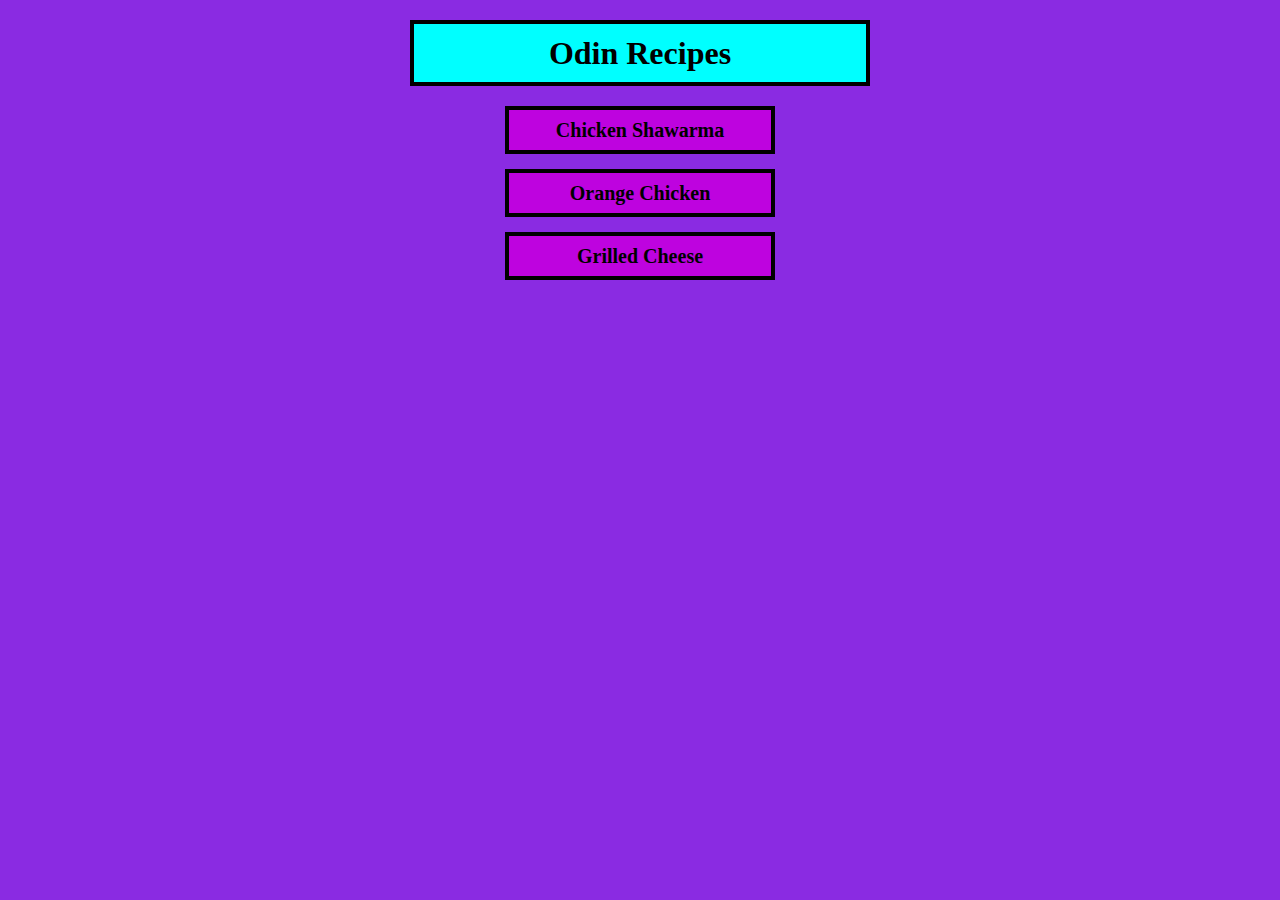
<file: index.html>
<!DOCTYPE html>

<html lang="en">
    <head>
        <meta charset="utf-8">
        <title>Odin Recipes</title>
        <link rel="stylesheet", href="style.css">
    </head>

    <body>
        <div class="recipe-page">
            <h1>Odin Recipes</h1>
            <div class="page-content">
                <ul>
                    <li><a href="recipes/chicken_shawarma.html">Chicken Shawarma</a></li>
                    <li><a href="recipes/orange_chicken.html">Orange Chicken</a></li>
                    <li><a href="recipes/grilled_cheese.html">Grilled Cheese</a></li>
                </ul>
            <div>
        </div>
    </body>
</html>
</file>
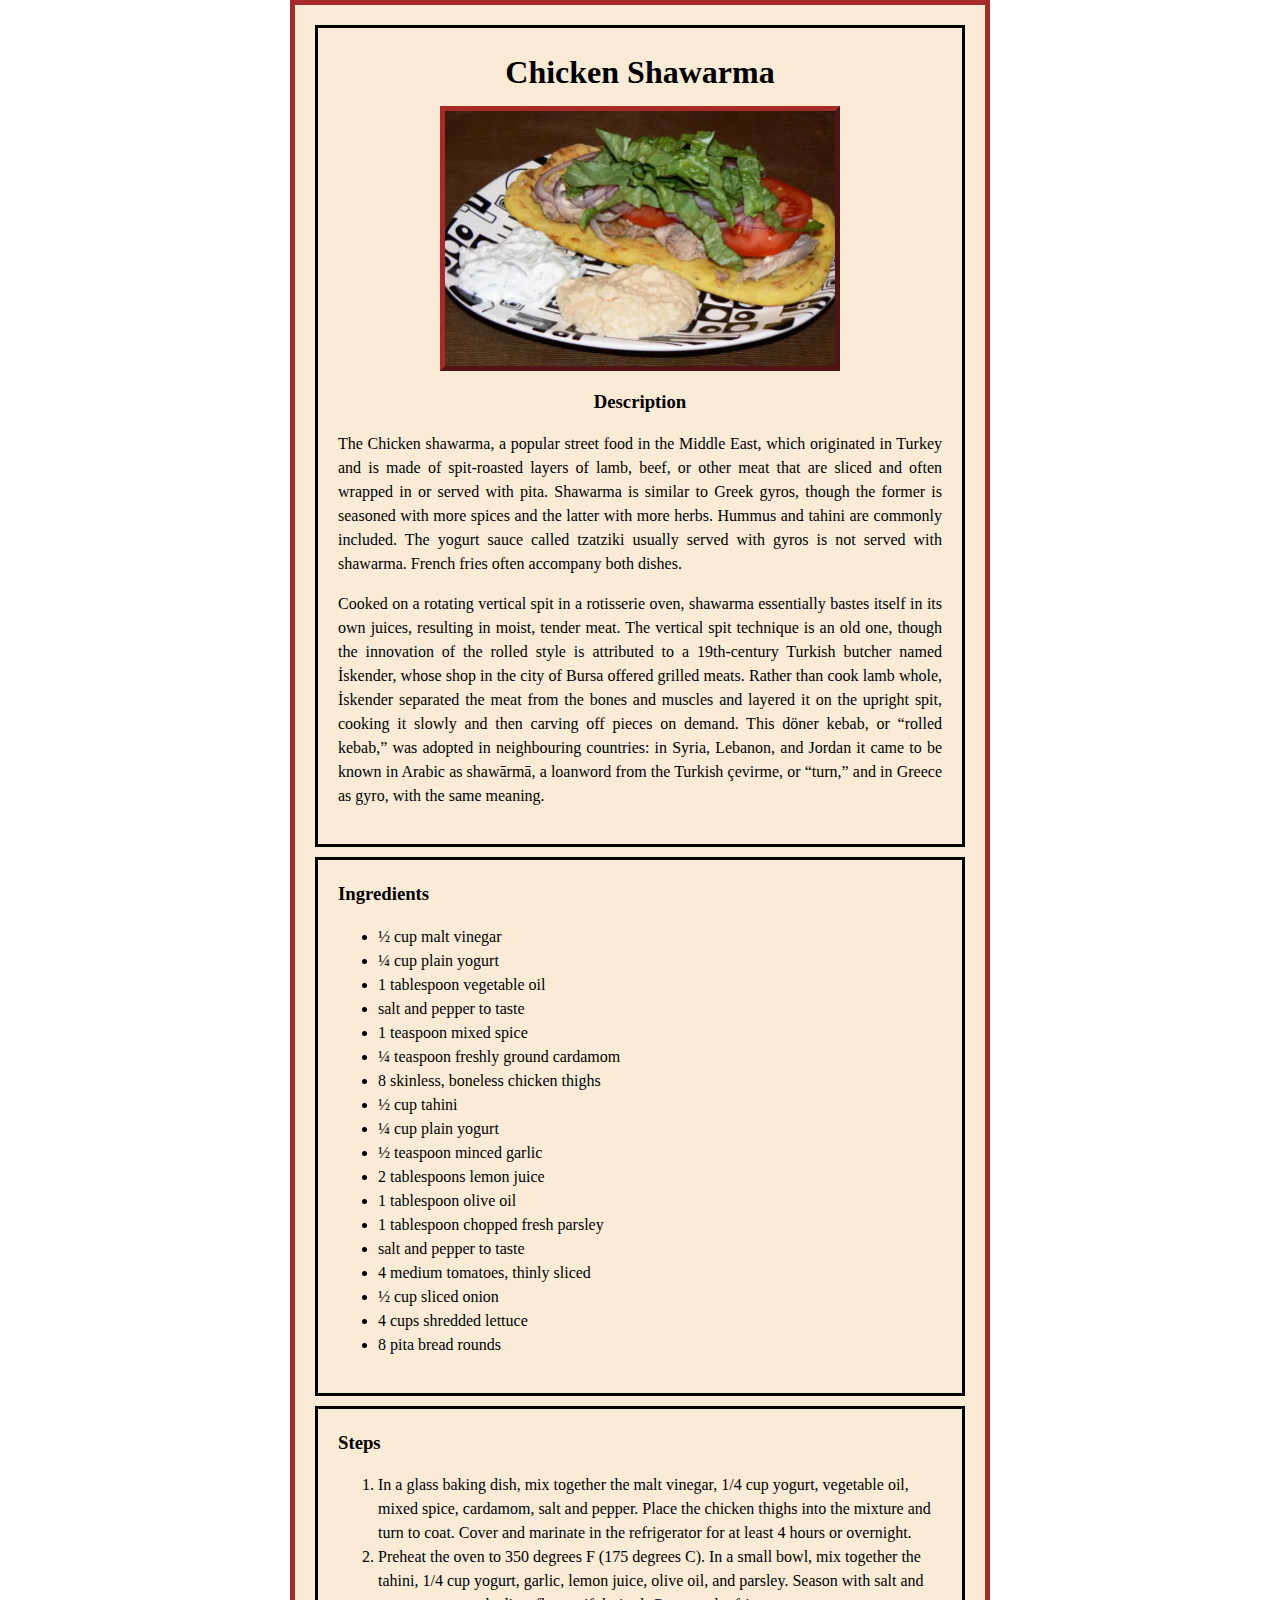
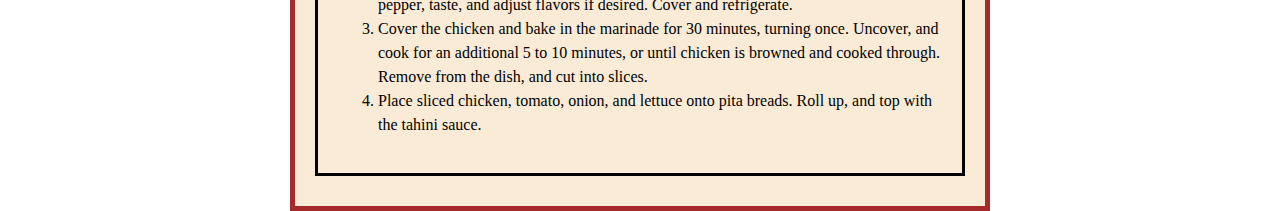
<file: recipes/chicken_shawarma.html>
<!DOCTYPE html>

<html lang="en">
<head>
    <meta charset="UTF-8">
    <title>Chicken Shawarma</title>
    <link rel="stylesheet" href="styles_1.css">
</head>
<body>
    <div class="recipe-page">
        <section class="top section">
            <h1>Chicken Shawarma</h1>
            <img src="../images/chicken_shawarma.webp">
            <h3>Description</h3>
            <div id="description-body">
                <p>The Chicken shawarma, a popular street food in the Middle East, 
                        which originated in Turkey and is made of spit-roasted layers of lamb, beef, 
                        or other meat that are sliced and often wrapped in or served with pita. 
                        Shawarma is similar to Greek gyros, though the former is seasoned with more spices and the latter with more herbs. 
                        Hummus and tahini are commonly included. 
                        The yogurt sauce called tzatziki usually served with gyros is not served with shawarma. French fries often accompany both dishes.</p>
                <p>Cooked on a rotating vertical spit in a rotisserie oven, 
                        shawarma essentially bastes itself in its own juices, resulting in moist, tender meat. 
                        The vertical spit technique is an old one, though the innovation of the rolled style is attributed to a 19th-century Turkish butcher named İskender, 
                        whose shop in the city of Bursa offered grilled meats. Rather than cook lamb whole, İskender separated the meat from the bones and muscles and layered it on the upright spit, 
                        cooking it slowly and then carving off pieces on demand. This döner kebab, or “rolled kebab,” was adopted in neighbouring countries: in Syria, Lebanon, and Jordan it came to be known in Arabic as shawārmā, 
                        a loanword from the Turkish çevirme, or “turn,” and in Greece as gyro, with the same meaning.</p>
            </div>        
        </section>
        <section class="middle section"> 
            <h3>Ingredients</h3>
            <ul>
                <li>½ cup malt vinegar</li>
                <li>¼ cup plain yogurt</li>
                <li>1 tablespoon vegetable oil</li>
                <li>salt and pepper to taste</li>
                <li>1 teaspoon mixed spice</li>
                <li>¼ teaspoon freshly ground cardamom</li>
                <li>8 skinless, boneless chicken thighs</li>
                <li>½ cup tahini</li>
                <li>¼ cup plain yogurt</li>
                <li>½ teaspoon minced garlic</li>
                <li>2 tablespoons lemon juice</li>
                <li>1 tablespoon olive oil</li>
                <li>1 tablespoon chopped fresh parsley</li>
                <li>salt and pepper to taste</li>   
                <li>4 medium tomatoes, thinly sliced</li>
                <li>½ cup sliced onion</li>
                <li>4 cups shredded lettuce</li>
                <li>8 pita bread rounds</li>
            </ul>
        </section>
        <section class="bottom section">
            <h3>Steps</h3>
            <ol>
                <li>In a glass baking dish, mix together the malt vinegar, 1/4 cup yogurt, vegetable oil, mixed spice, cardamom, salt and pepper. Place the chicken thighs into the mixture and turn to coat. Cover and marinate in the refrigerator for at least 4 hours or overnight.</li>
                <li>Preheat the oven to 350 degrees F (175 degrees C). In a small bowl, mix together the tahini, 1/4 cup yogurt, garlic, lemon juice, olive oil, and parsley. Season with salt and pepper, taste, and adjust flavors if desired. Cover and refrigerate.</li>
                <li>Cover the chicken and bake in the marinade for 30 minutes, turning once. Uncover, and cook for an additional 5 to 10 minutes, or until chicken is browned and cooked through. Remove from the dish, and cut into slices.</li>
                <li>Place sliced chicken, tomato, onion, and lettuce onto pita breads. Roll up, and top with the tahini sauce.</li>
            </ol>
        </section>
    </div>
</body>
</html>
</file>
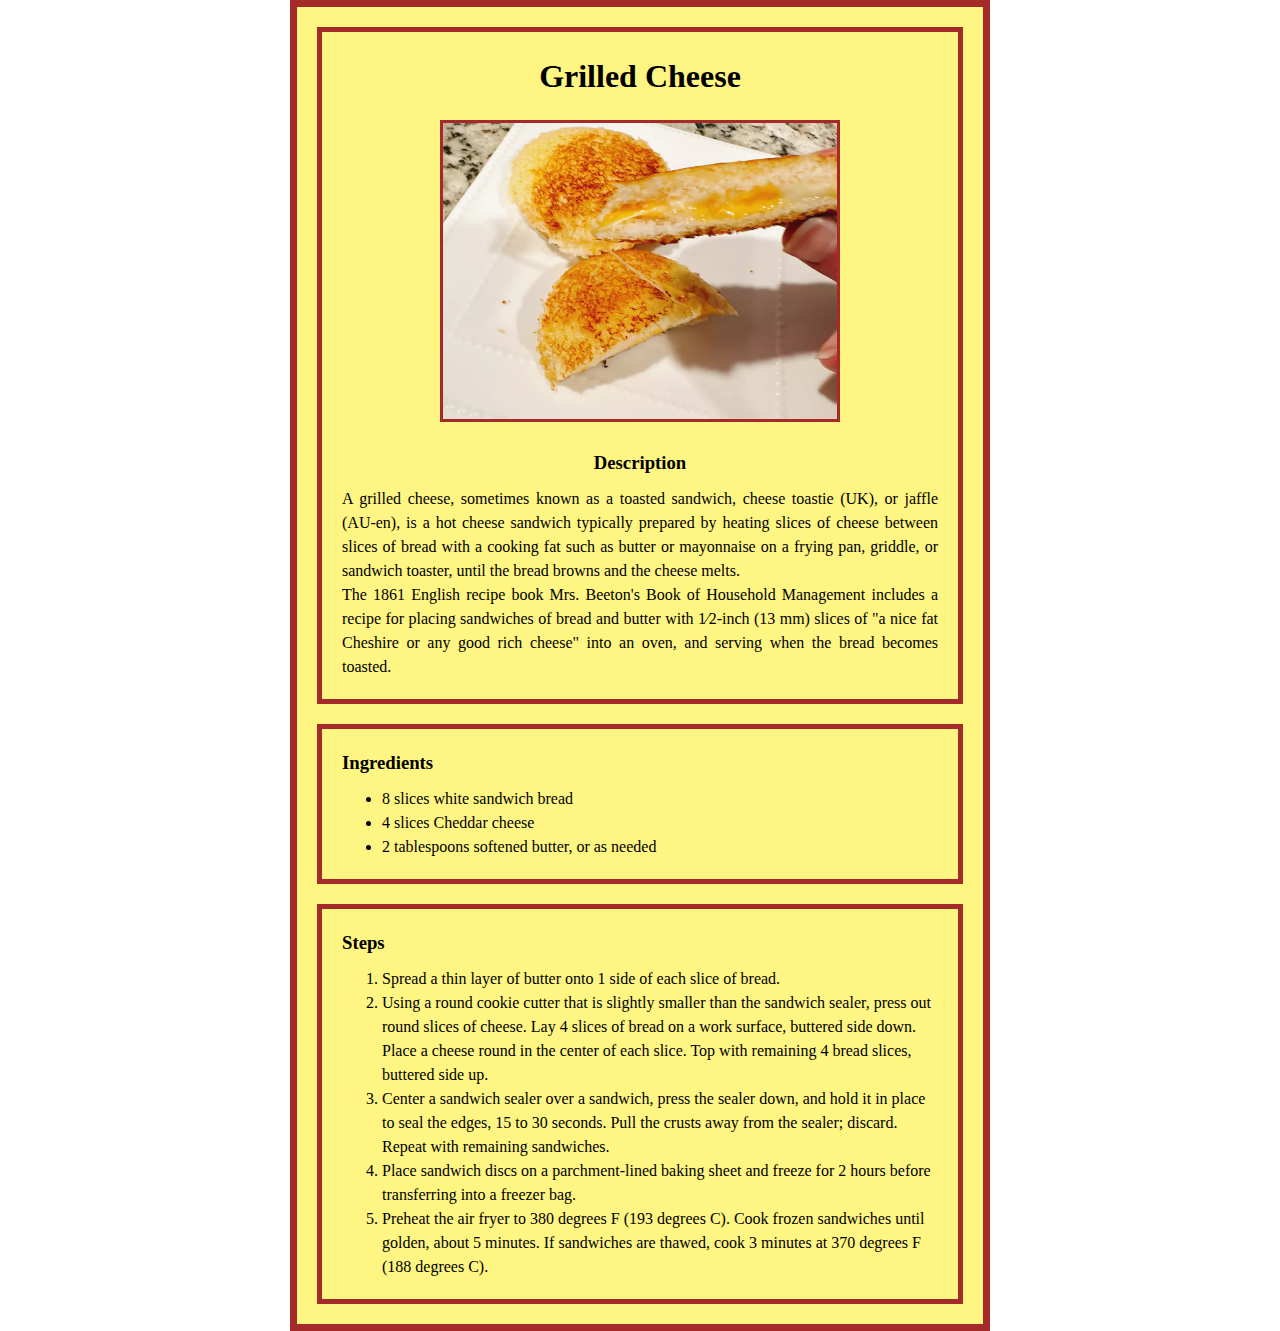
<file: recipes/grilled_cheese.html>
<!DOCTYPE html>

<html lang="en">
<head>
    <meta charset="UTF-8">
    <title>Grilled Cheese</title>
    <link rel="stylesheet" href="styles_3.css">
</head>
<body>
    <div class="recipe-page">
        <section class="top section">
            <h1>Grilled Cheese</h1>
            <img src="../images/grilled_cheese.webp">
            <h3>Description</h3>
            <div class="description-content">
                <p>A grilled cheese, sometimes known as a toasted sandwich, cheese toastie (UK), or jaffle (AU-en), is a hot cheese sandwich typically prepared by heating slices of cheese between slices of bread with a cooking fat such as butter or mayonnaise on a frying pan, griddle, or sandwich toaster, until the bread browns and the cheese melts.</p>
                <p>The 1861 English recipe book Mrs. Beeton's Book of Household Management includes a recipe for placing sandwiches of bread and butter with 1⁄2-inch (13 mm) slices of "a nice fat Cheshire or any good rich cheese" into an oven, and serving when the bread becomes toasted.</p>
            </div>
        </section>
        <section class="middle section">
            <h3>Ingredients</h3>
            <ul>
                <li>8 slices white sandwich bread</li>
                <li>4 slices Cheddar cheese</li>
                <li>2 tablespoons softened butter, or as needed</li>
            </ul>
        </section>
        <section class="bottom section">
            <h3>Steps</h3>
            <ol>
            <li>Spread a thin layer of butter onto 1 side of each slice of bread.</li>
            <li>Using a round cookie cutter that is slightly smaller than the sandwich sealer, press out round slices of cheese. Lay 4 slices of bread on a work surface, buttered side down. Place a cheese round in the center of each slice. Top with remaining 4 bread slices, buttered side up.</li>
            <li>Center a sandwich sealer over a sandwich, press the sealer down, and hold it in place to seal the edges, 15 to 30 seconds. Pull the crusts away from the sealer; discard. Repeat with remaining sandwiches.</li>
            <li>Place sandwich discs on a parchment-lined baking sheet and freeze for 2 hours before transferring into a freezer bag.</li>
            <li>Preheat the air fryer to 380 degrees F (193 degrees C). Cook frozen sandwiches until golden, about 5 minutes. If sandwiches are thawed, cook 3 minutes at 370 degrees F (188 degrees C).</li>
            </ol>
        </section>
    </div>
</body>
</html>
</file>
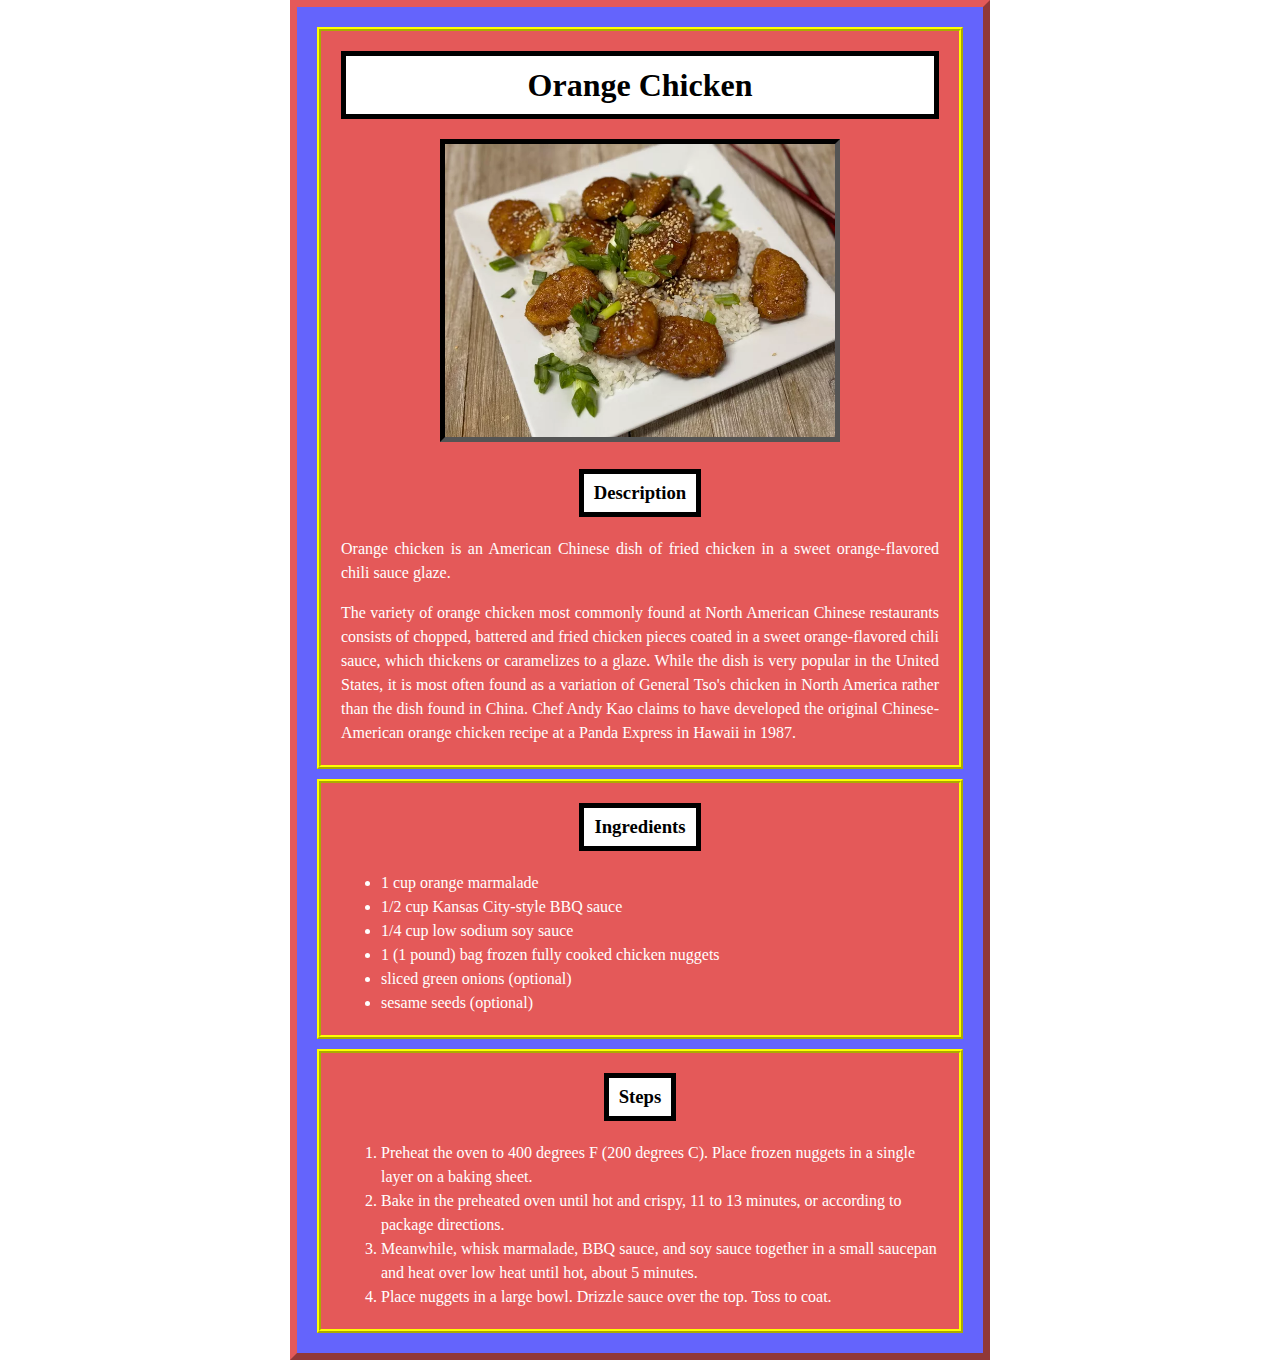
<file: recipes/orange_chicken.html>
<!DOCTYPE html>

<html lang="en">
<head>
    <meta charset="UTF-8">
    <title>Orange Chicken</title>
    <link rel="stylesheet" href="styles_2.css">
</head>
<body>
    <div class="recipe-page">
        <section class="top section">
            <h1 class="main heading">Orange Chicken</h1>
            <img src="../images/orange_chicken.webp">
            <h3 class="sub heading">Description</h3>
            <p class="content">Orange chicken is an American Chinese dish of fried chicken in a sweet orange-flavored chili sauce glaze.</p>
            <p class="content">The variety of orange chicken most commonly found at North American Chinese restaurants consists of chopped, battered and fried chicken pieces coated in a sweet orange-flavored chili sauce, which thickens or caramelizes to a glaze. While the dish is very popular in the United States, it is most often found as a variation of General Tso's chicken in North America rather than the dish found in China. Chef Andy Kao claims to have developed the original Chinese-American orange chicken recipe at a Panda Express in Hawaii in 1987.</p>
        </section>
        <section class="middle section">
            <h3 class="sub heading">Ingredients</h3>
            <ul class="content">
                <li>1 cup orange marmalade</li>
                <li>1/2 cup Kansas City-style BBQ sauce</li>
                <li>1/4 cup low sodium soy sauce</li>
                <li>1 (1 pound) bag frozen fully cooked chicken nuggets</li>
                <li>sliced green onions (optional)</li>
                <li>sesame seeds (optional)</li>
            </ul>
        </section>
        <section class="bottom section">
            <h3 class="sub heading">Steps</h3>
            <ol class="content">
                <li>Preheat the oven to 400 degrees F (200 degrees C). Place frozen nuggets in a single layer on a baking sheet.</li>
                <li>Bake in the preheated oven until hot and crispy, 11 to 13 minutes, or according to package directions.</li>
                <li>Meanwhile, whisk marmalade, BBQ sauce, and soy sauce together in a small saucepan and heat over low heat until hot, about 5 minutes.</li>
                <li>Place nuggets in a large bowl. Drizzle sauce over the top. Toss to coat.</li>
            </ol>
        </section>
    </div>
</body>
</html>
</file>
<file: style.css>
*{
    line-height: 1.5;
    font-family: Georgia, 'Times New Roman', Times, serif;
    padding: 0px;
    margin: 0px;
    box-sizing: border-box;
}

body {
    background-color: blueviolet;
}

.recipe-page {
    padding: 20px;
    width: 500px;
    /* border: 2px solid black; */
    margin: 0 auto;
}
h1 {
    color: rgb(0, 0, 0);
    text-align: center;
    background-color: aqua;
    border: 4px solid black;
    padding: 5px;
    margin-bottom: 20px;
}

div.page-content {
    max-width: 300px;
    margin: 0 auto;
    font-size: 20px;
    font-weight: 600;
    /* border: 2px solid black; */
}

li {
    text-align: center;
    list-style: none;
    margin: 15px;
    border: 4px solid black;
    padding: 5px;
    background-color: rgb(190, 3, 223);
    
}

a {
    text-decoration: none;
    color: black;
}

a:hover {
    color: white;
}
</file>
<file: recipes/styles_1.css>
/* styles_1.css */

*,
*:before,
*:after {
    box-sizing: border-box;
} 

body {
    margin: 0px;
    padding: 0px;
    line-height: 1.5;
}
.recipe-page {
    width: 700px;
    margin: 0 auto;
    background-color: antiquewhite;
    border: 5px solid brown;
    padding: 20px;
}

.section {
    padding: 20px;
    border: 3px solid black;
    margin-bottom: 10px;
}

img {
    width: 400px;
    height: auto;
    border: 5px outset brown;
    margin-bottom: 10px;
}

.top.section {
    text-align: center;
}

.top.section p {
    text-align: justify;
}

h1, h3 {
    margin: 0px;
}

h1 {
    margin-bottom: 10px;
}
</file>
<file: recipes/styles_3.css>
/* styles_3.css */
*,
*:before,
*:after {
    box-sizing: border-box;
}

body {
    margin: 0px;
    padding: 0px;
}

.recipe-page {
    width: 700px;
    margin: 0 auto;
    background-color: rgb(255, 245, 131);
    border: 7px solid brown;
    padding: 20px;
    line-height: 1.5;
}

img {
    width: 400px;
    height: auto;
    border: 3px solid brown;
    margin-bottom: 20px;
}

section {
    border: 5px solid brown;
    padding: 20px;
    margin-bottom: 20px;
}

.bottom.section {
    margin: 0px;
}

.top.section {
    text-align: center;
}

.top.section .description-content {
    text-align: justify;
}

h1 {
    margin: 0 0 20px;
}

h3 {
    margin: 0 0 10px;
}

p, ul, ol {
    margin: 0px;
}
</file>
<file: recipes/styles_2.css>
/* styles_2.css */
*,
*:before,
*:after {
    box-sizing: border-box;
}

body {
    margin: 0px;
    padding: 0px;
    line-height: 1.5;
}

.recipe-page {
    width: 700px;
    margin: 0 auto;
    background-color: rgb(100, 100, 252);
    border: 7px outset rgb(228, 89, 89);
    padding: 20px;
}

img {
    width: 400px;
    height: auto;
    border: 5px inset black;
    margin-bottom: 20px;
}

section {
    background-color: rgb(228, 89, 89);
    border: 4px ridge yellow;
    margin-bottom: 10px;
    padding: 20px;
}

.bottom.section {
    margin-bottom: 0px;
}

.top.section {
    text-align: center;
}

.top.section .content {
    text-align: justify;
}

.heading {
    text-align: center;
    background-color: white;
    border: 5px solid black;
    margin: 0 0 20px;
    padding: 5px 10px;
}

.sub.heading {
    max-width: fit-content;
    margin-left: auto;
    margin-right: auto;
}


.content {
    color: white;
    margin-bottom: 0px;
}
</file>
